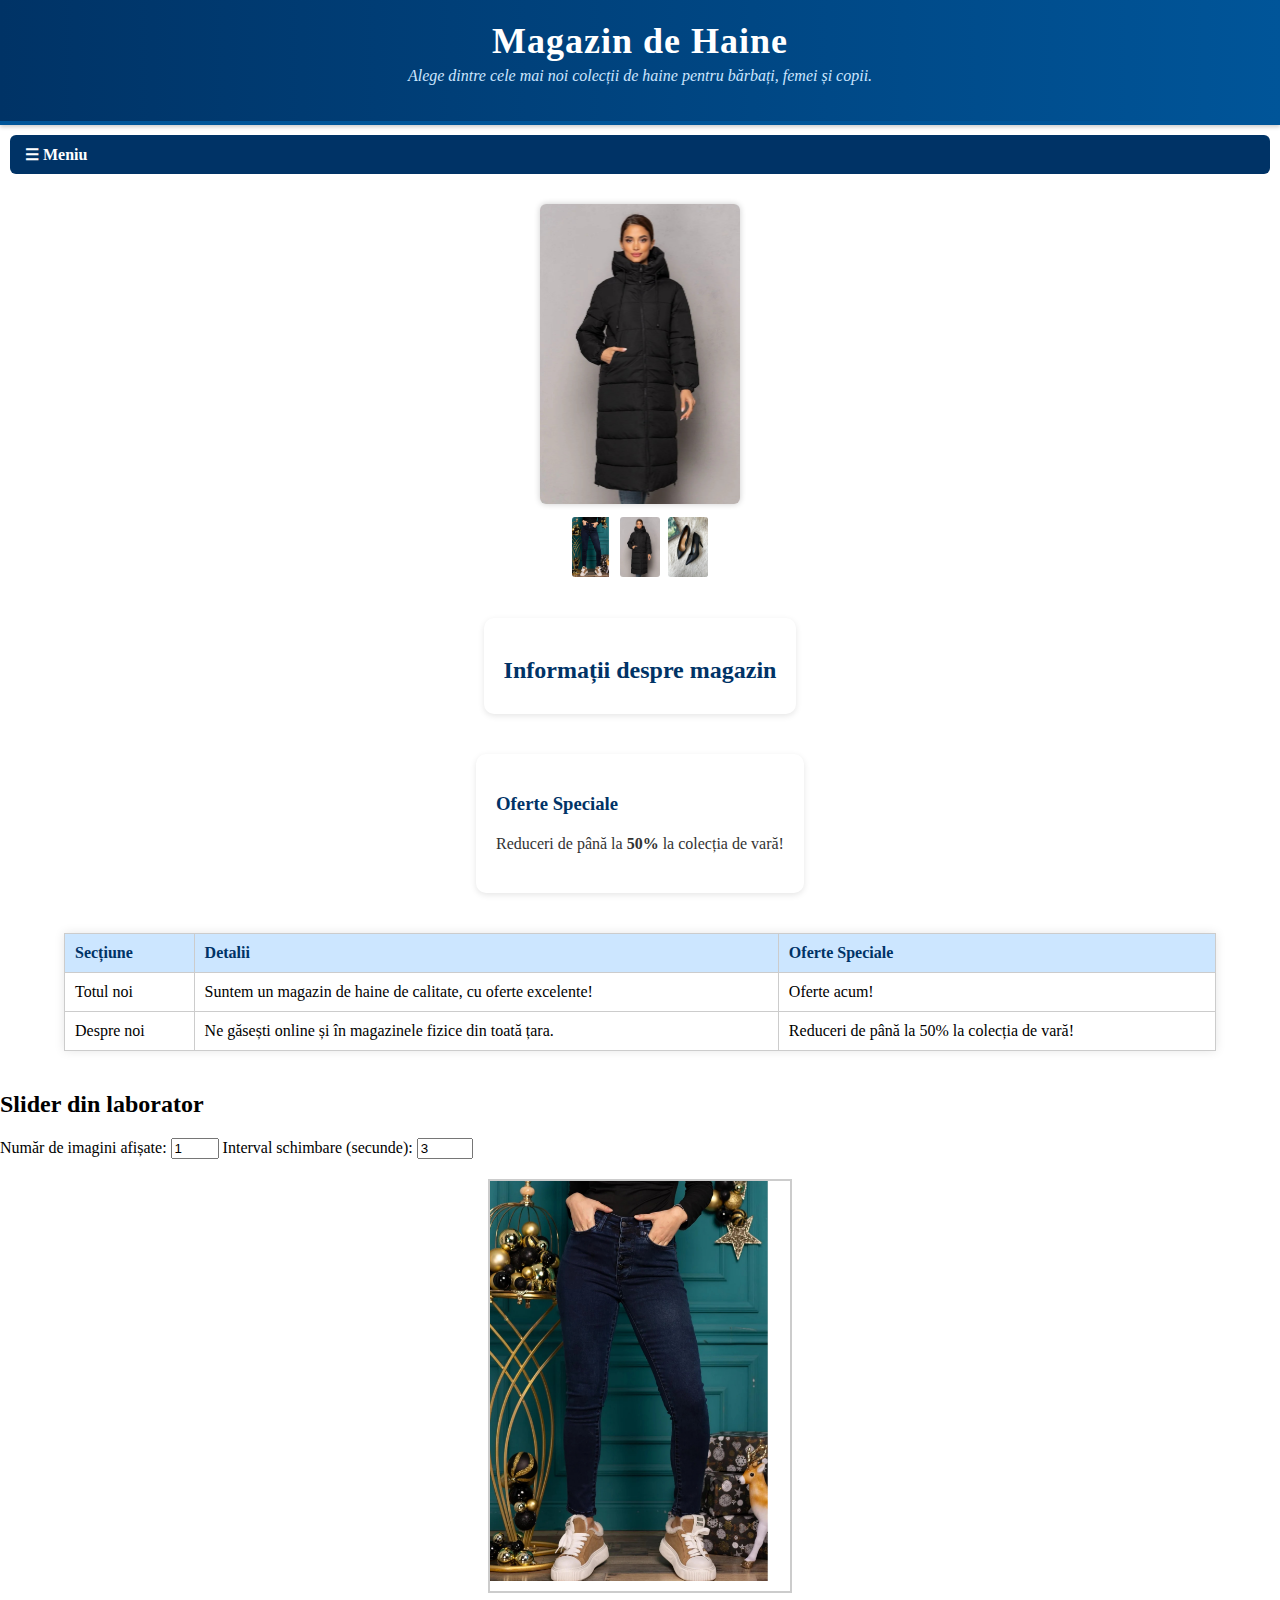
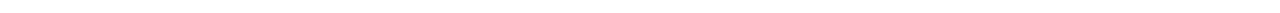
<file: Proiect-Site web/index.html>
<!DOCTYPE html>
<html lang="ro">
<head>
    <meta charset="UTF-8">
    <title>Magazin de Haine</title>
	<link rel="stylesheet" href="style.css">
	<script src="https://code.jquery.com/jquery-3.6.0.min.js"></script>

</head>


<body>
<div class="wrapper">

	<header>
		<h1>Magazin de Haine</h1>
		<p>Alege dintre cele mai noi colecții de haine pentru bărbați, femei și copii.</p>
	</header>
	
	
	
	<input type="checkbox" id="toggle-menu" hidden>
	<label for="toggle-menu" class="menu-icon">&#9776; Meniu</label>

	<nav class="start-menu">
	<ul>
		<li><a href="index.html">Acasă</a></li>

		<li class="has-submenu">
			<input type="checkbox" id="toggle-submenu" hidden>
			<label for="toggle-submenu" class="submenu-toggle">Produse</label>
			<ul class="submenu">
				<li><a href="produse.html">Toate Produsele</a></li>
				<li><a href="femei.html">Femei</a></li>
			</ul>
		</li>

		<li><a href="contact.html">Contact</a></li>
		<li><a href="login.html">Log in</a></li>
		<li><a href="signup.html">La tine in oras?</a></li>
		<li><a href="validare.html">Sign up</a></li>
	</ul>
	</nav>
	
	<div class="slider">
		<div class="big-image">
			<img src="imagini/geaca.jpg" alt="Imagine mare" id="main-image">
		</div>

		<div class="thumbnails">
			<img src="imagini/blugi.jpg" alt="blugi" class="thumb" data-big="imagini/blugi.jpg">
			<img src="imagini/geaca.jpg" alt="geaca" class="thumb" data-big="imagini/geaca.jpg">
			<img src="imagini/pantofi.jpg" alt="pantofi" class="thumb" data-big="imagini/pantofi.jpg">
		</div>
	</div>

	
	<section>
    <h2>Informații despre magazin</h2>
	</section>
	
	<aside>
		<h3>Oferte Speciale</h3>
		<p>Reduceri de până la <strong>50%</strong> la colecția de vară!</p>
	</aside>
	




	<table id="tabelProduse" class="sortabil">
		<thead>
			<tr>
			<th>Secțiune</th>
			<th>Detalii</th>
			<th>Oferte Speciale</th>
			</tr>
		</thead>
		<tbody>
			<tr>
			<td>Totul noi</td>
			<td>Suntem un magazin de haine de calitate, cu oferte excelente!</td>
			<td>Oferte acum!</td>
			</tr>
		<tr>
			<td>Despre noi</td>
			<td>Ne găsești online și în magazinele fizice din toată țara.</td>
			<td>Reduceri de până la 50% la colecția de vară!</td>
		</tr>
		</tbody>
	</table>
	
	
	<div class="jquery-slider-wrapper">
    <h2>Slider din laborator</h2>

    <label for="numSlides">Număr de imagini afișate:</label>
    <input type="number" id="numSlides" value="1" min="1" max="5">
    
    <label for="interval">Interval schimbare (secunde):</label>
    <input type="number" id="interval" value="3" min="1" max="10">

    <div class="jquery-slider">
        <div class="slider-content">
            <img src="imagini/blugi.jpg" class="slide-item" alt="img1">
            <img src="imagini/geaca.jpg" class="slide-item" alt="img2">
            <img src="imagini/pantofi.jpg" class="slide-item" alt="img3">
            <img src="imagini/rochie.jpg" class="slide-item" alt="img4">
        </div>
        
        <div class="arrow up">⬆️</div>
        <div class="arrow down">⬇️</div>
		</div>
	</div>



<script>
	const thumbnails = document.querySelectorAll('.thumb');
	const mainImage = document.getElementById('main-image');

	thumbnails.forEach(thumb => {
		thumb.addEventListener('mouseover', function() {
		const newSrc = this.getAttribute('data-big');
		mainImage.setAttribute('src', newSrc);
		});
	});
	
  window.addEventListener("DOMContentLoaded", function () {
    const tabele = document.querySelectorAll("table.sortabil");

    tabele.forEach(tabel => {
      const ths = tabel.querySelectorAll("thead th");

      ths.forEach((th, index) => {
        let asc = true;

        th.addEventListener("click", function () {
          const tbody = tabel.querySelector("tbody");
          const rows = Array.from(tbody.querySelectorAll("tr"));

          rows.sort((a, b) => {
            const aText = a.children[index]?.innerText.trim() || "";
            const bText = b.children[index]?.innerText.trim() || "";

            const aVal = isNaN(aText) ? aText.toLowerCase() : parseFloat(aText);
            const bVal = isNaN(bText) ? bText.toLowerCase() : parseFloat(bText);

            if (aVal < bVal) return asc ? -1 : 1;
            if (aVal > bVal) return asc ? 1 : -1;
            return 0;
          });

          tbody.innerHTML = "";
          rows.forEach(row => tbody.appendChild(row));
          asc = !asc;
        });
      });
    });
  });
  



</script>
	
	
<script>
$(document).ready(function() {
    let intervalId;
    let currentIndex = 0;

    function updateSlider() {
        let numSlides = parseInt($('#numSlides').val()) || 1;
        let allItems = $('.slide-item');
        let totalItems = allItems.length;

        allItems.hide();
        for (let i = 0; i < numSlides; i++) {
            let index = (currentIndex + i) % totalItems;
            $(allItems[index]).fadeIn(400);
        }
    }

    function moveNext() {
        let numSlides = parseInt($('#numSlides').val()) || 1;
        let allItems = $('.slide-item');
        let totalItems = allItems.length;

        currentIndex = (currentIndex + numSlides) % totalItems;
        updateSlider();
    }

    function movePrev() {
        let numSlides = parseInt($('#numSlides').val()) || 1;
        let allItems = $('.slide-item');
        let totalItems = allItems.length;

        currentIndex = (currentIndex - numSlides + totalItems) % totalItems;
        updateSlider();
    }

    function startSlider() {
        clearInterval(intervalId);
        let sec = (parseInt($('#interval').val()) || 3) * 1000;

        intervalId = setInterval(function() {
            moveNext();
        }, sec);
    }

    $('.arrow.up').click(function() {
        movePrev();
    });

    $('.arrow.down').click(function() {
        moveNext();
    });

    $('.jquery-slider').hover(
        function() {
            $('.arrow').fadeIn();
        },
        function() {
            $('.arrow').fadeOut();
        }
    );

    $('#numSlides, #interval').change(function() {
        updateSlider();
        startSlider();
    });

    updateSlider();
    startSlider();
});
</script>



</body>
</html>
</file>
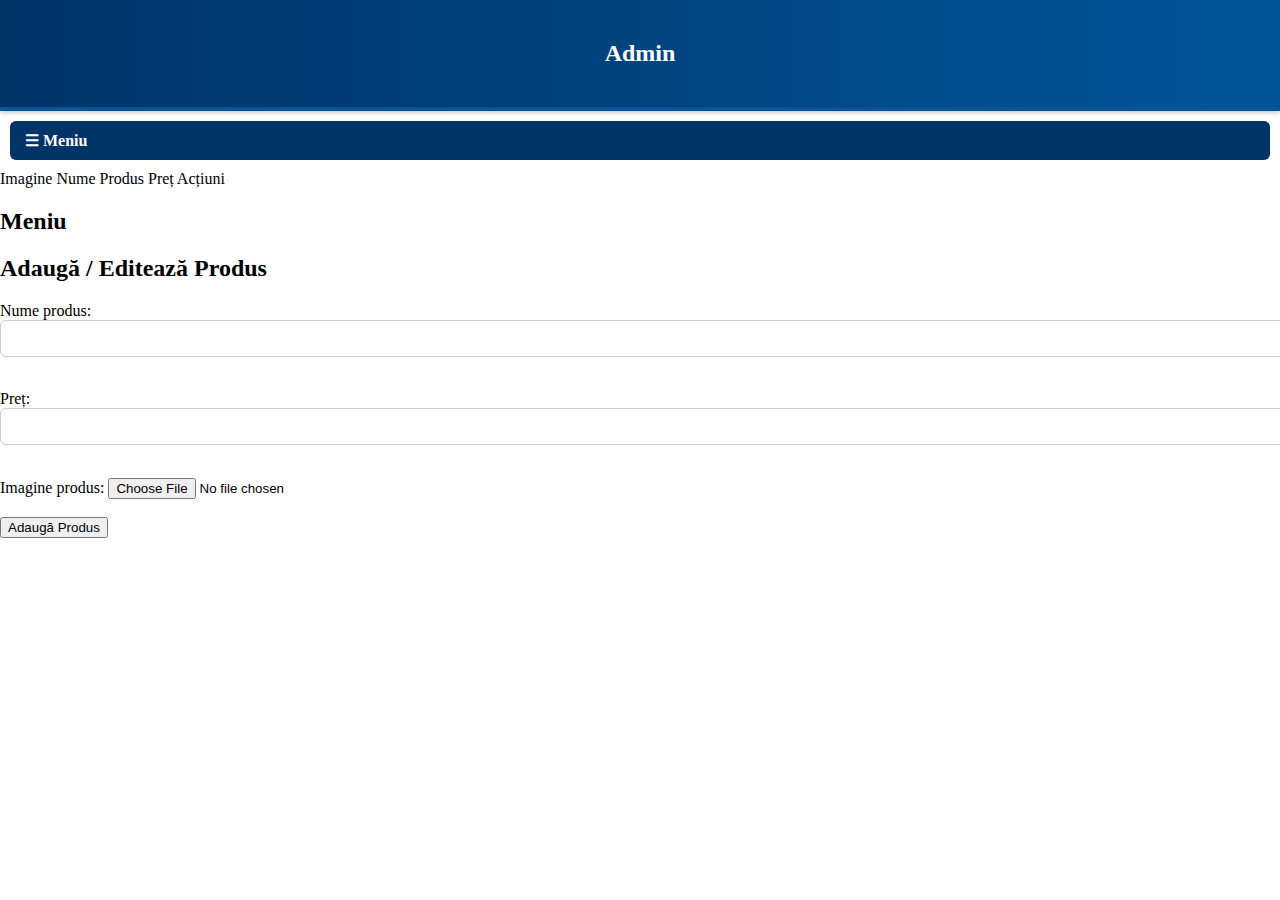
<file: Proiect-Site web/admin.html>
<!DOCTYPE html>
<html lang="ro">
<head>
    <meta charset="UTF-8">
    <title>Magazin de Haine</title>
	<link rel="stylesheet" href="style.css">
</head>

	<header>
		<h2>Admin</h2>
	</header>
	
	<input type="checkbox" id="toggle-menu" hidden>
	<label for="toggle-menu" class="menu-icon">&#9776; Meniu</label>
	
	<nav class="start-menu">
	<ul>
		<li><a href="index.html">Acasă</a></li>

		<li class="has-submenu">
			<input type="checkbox" id="toggle-submenu" hidden>
			<label for="toggle-submenu" class="submenu-toggle">Produse</label>
			<ul class="submenu">
				<li><a href="produse.html">Toate Produsele</a></li>
				<li><a href="femei.html">Femei</a></li>
			</ul>
		</li>

		<li><a href="contact.html">Contact</a></li>
		<li><a href="login.html">Log in</a></li>
		<li><a href="signup.html">La tine in oras?</a></li>
		<li><a href="validare.html">Sign up</a></li>
	</ul>
	</nav>
	
	
	

<id="tabelProduse">
    <tr>
        <th>Imagine</th>
        <th>Nume Produs</th>
        <th>Preț</th>
        <th>Acțiuni</th>
    </tr>
</table>
<h2>Meniu</h2>
	

<h2>Adaugă / Editează Produs</h2>

<form id="formularProduse">
    <input type="hidden" id="indexEditare"> 

    <label for="nume">Nume produs:</label>
    <input type="text" id="nume" required><br><br>

    <label for="pret">Preț:</label>
    <input type="text" id="pret" required><br><br>

    <label for="imagine">Imagine produs:</label>
    <input type="file" id="imagine" accept="image/*"><br><br>

    <button type="button" onclick="adaugaSauModificaProdus()">Adaugă Produs</button>
</form>

<script>
    let indexEditare = null; 

    function adaugaSauModificaProdus() {
        console.log("🔹 Funcția adaugaSauModificaProdus() a fost apelată."); 

        var nume = document.getElementById("nume").value;
        var pret = document.getElementById("pret").value;
        var imagineInput = document.getElementById("imagine");

        if (nume === "" || pret === "") {
            alert("Completează toate câmpurile!");
            return;
        }

        var produse = JSON.parse(localStorage.getItem("produse")) || [];

        var reader = new FileReader();

        reader.onload = function (e) {
            var imgSrc = e.target.result;

            if (indexEditare !== null) {
                console.log("✏️ Edităm produsul:", indexEditare);
                produse[indexEditare] = {
                    imagine: imgSrc,
                    nume: nume,
                    pret: pret
                };
                indexEditare = null;
                document.querySelector("button[type=button]").innerText = "Adaugă Produs";
            } else {
                console.log("➕ Adăugăm un produs nou.");
                produse.push({
                    imagine: imgSrc,
                    nume: nume,
                    pret: pret
                });
            }

            localStorage.setItem("produse", JSON.stringify(produse));
            afiseazaProduse();

            console.log("✅ Produs salvat:", produse);
            
            
            document.getElementById("nume").value = "";
            document.getElementById("pret").value = "";
            document.getElementById("imagine").value = "";
        };

        if (imagineInput.files.length > 0) {
            console.log("📷 Imagine selectată, încărcăm...");
            reader.readAsDataURL(imagineInput.files[0]);
        } else {
            console.log("⚠️ Nicio imagine selectată!");
            if (indexEditare !== null) {
                reader.onload({ target: { result: produse[indexEditare].imagine } });
            }
        }
    }

    function stergeProdus(index) {
        console.log("🗑️ Ștergem produsul:", index);
        var produse = JSON.parse(localStorage.getItem("produse")) || [];
        produse.splice(index, 1);
        localStorage.setItem("produse", JSON.stringify(produse));
        afiseazaProduse();
    }

    function editeazaProdus(index) {
        console.log("✏️ Editare produs:", index);
        var produse = JSON.parse(localStorage.getItem("produse")) || [];
        var produs = produse[index];

        document.getElementById("nume").value = produs.nume;
        document.getElementById("pret").value = produs.pret;
        indexEditare = index;

        document.querySelector("button[type=button]").innerText = "Salvează Modificările";
    }

    function afiseazaProduse() {
        console.log("📜 Afișăm lista de produse.");
        var produse = JSON.parse(localStorage.getItem("produse")) || [];
        var tabel = document.getElementById("tabelProduse");

        tabel.innerHTML = `
            <tr>
                <th>Imagine</th>
                <th>Nume Produs</th>
                <th>Preț</th>
                <th>Acțiuni</th>
            </tr>
        `;

        produse.forEach((produs, index) => {
            var rand = tabel.insertRow(-1);
            rand.innerHTML = `
                <td><img src="${produs.imagine}" width="100" height="100"></td>
                <td>${produs.nume}</td>
                <td>${produs.pret} RON</td>
                <td>
                    <button onclick="editeazaProdus(${index})">Editează</button>
                    <button onclick="stergeProdus(${index})">Șterge</button>
                </td>
            `;
        });
    }

    afiseazaProduse();
</script>
</file>
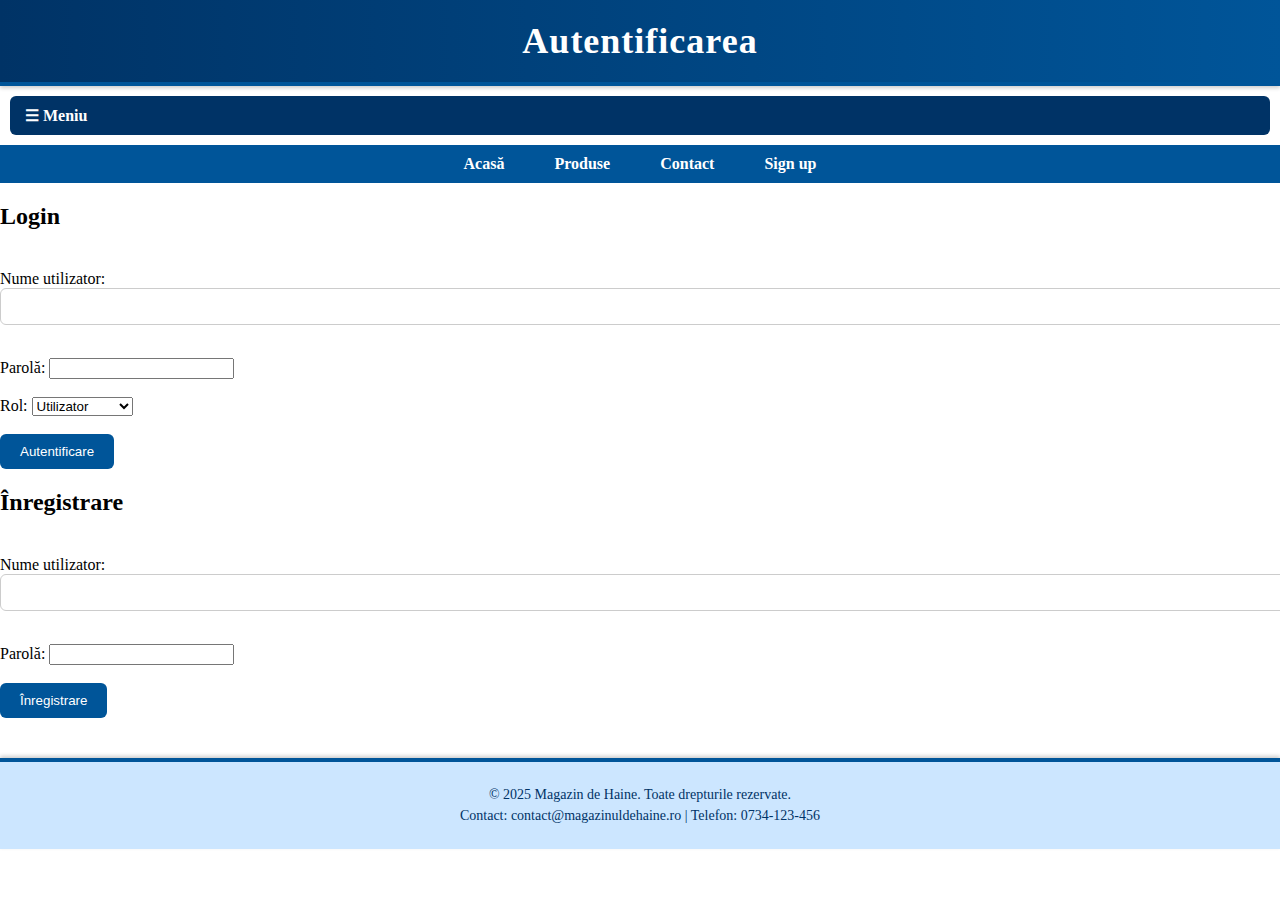
<file: Proiect-Site web/autentificare.html>
<!DOCTYPE html>
<html lang="ro">
<head>
    <meta charset="UTF-8">
    <title>Autentificare - Magazin de Haine</title>
	<link rel="stylesheet" href="style.css">
</head>

<body>
<div class="wrapper">
	
	<header>
		<h1>Autentificarea</h1>
	</header>
	
	<input type="checkbox" id="toggle-menu" hidden>
	<label for="toggle-menu" class="menu-icon">&#9776; Meniu</label>
	
	<nav class="start-menu">
		<ul>
		<li><a href="index.html">Acasă</a></li>
		<li>
		<a href="#">Produse</a>
		<ul class="submenu">
			<li><a href="#">Femei</a></li>
			<li><a href="#">Copii</a></li>
		</ul>
		</li>
		<li><a href="contact.html">Contact</a></li>
		<li><a href="login.html">Login</a></li>
		<li><a href="signup.html">Signup</a></li>
		</ul>
	</nav>

	<nav>
		<ul>
			<li><a href="index.html">Acasă</a></li>
			<li><a href="produse.html">Produse</a></li>
			<li><a href="contact.html">Contact</a></li>
			<li><a href="signup.html">Sign up</a></li>
		</ul>
	</nav>

    <h2>Login</h2>
    <form action="login.html" method="post">
        <label for="user">Nume utilizator:</label>
        <input type="text" id="user" name="user"><br><br>

        <label for="pass">Parolă:</label>
        <input type="password" id="pass" name="pass"><br><br>
		<label for="role">Rol:</label>
        <select id="role">
            <option value="utilizator">Utilizator</option>
            <option value="admin">Administrator</option>
        </select><br><br>

        <input type="submit" value="Autentificare">
    </form>
	
	 <script>
        function redirectioneaza(event) {
            event.preventDefault(); // Oprește trimiterea clasică a formularului

            var role = document.getElementById("role").value;

            if (role === "admin") {
                window.location.href = "admin.html"; // Trimite administratorul la pagina de administrare
            } else {
                window.location.href = "produse.html"; // Trimite utilizatorul la pagina cu produse
            }
        }
    </script>

    <h2>Înregistrare</h2>
    <form action="register.html" method="post">
        <label for="newuser">Nume utilizator:</label>
        <input type="text" id="newuser" name="newuser"><br><br>

        <label for="newpass">Parolă:</label>
        <input type="password" id="newpass" name="newpass"><br><br>

        <input type="submit" value="Înregistrare">
    </form>
	
	<footer>
		<p>&copy; 2025 Magazin de Haine. Toate drepturile rezervate.</p>
		<p>Contact: contact@magazinuldehaine.ro | Telefon: 0734-123-456</p>
	</footer>

</div>
</body>
</html>
</file>
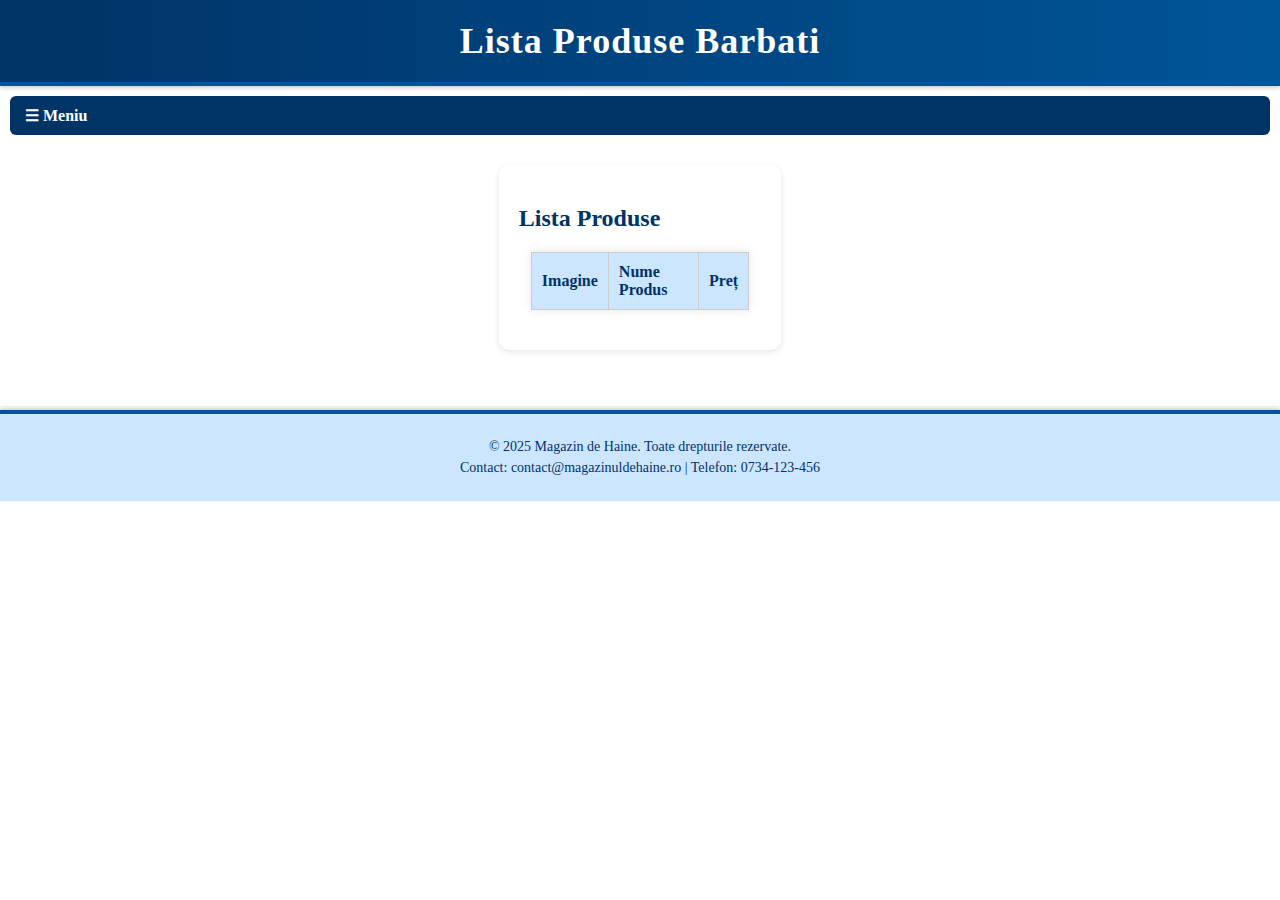
<file: Proiect-Site web/barbati.html>
<!DOCTYPE html>
<html lang="ro">
<head>
    <meta charset="UTF-8">
    <title>Produse</title>
	<link rel="stylesheet" href="style.css">
</head>
<body>
<div class="wrapper">

	<header>
		<h1>Lista Produse Barbati</h2>
	</header>
	
	<input type="checkbox" id="toggle-menu" hidden>
	<label for="toggle-menu" class="menu-icon">&#9776; Meniu</label>
	
	<nav class="start-menu">
	<ul>
		<li><a href="index.html">Acasă</a></li>

		<li class="has-submenu">
			<input type="checkbox" id="toggle-submenu" hidden>
			<label for="toggle-submenu" class="submenu-toggle">Produse</label>
			<ul class="submenu">
				<li><a href="produse.html">Toate Produsele</a></li>
				<li><a href="femei.html">Femei</a></li>
			</ul>
		</li>

		<li><a href="contact.html">Contact</a></li>
		<li><a href="login.html">Log in</a></li>
		<li><a href="signup.html">Sign up</a></li>
	</ul>
	</nav>
	
	
	
    <section>
        <h2>Lista Produse</h2>

        <table id="tabelProduse">
            <tr>
                <th>Imagine</th>
                <th>Nume Produs</th>
                <th>Preț</th>
            </tr>
        </table>
    </section>

    
	
	<footer>
		<p>&copy; 2025 Magazin de Haine. Toate drepturile rezervate.</p>
		<p>Contact: contact@magazinuldehaine.ro | Telefon: 0734-123-456</p>
	</footer>

</div>
</body>
</html>
</file>
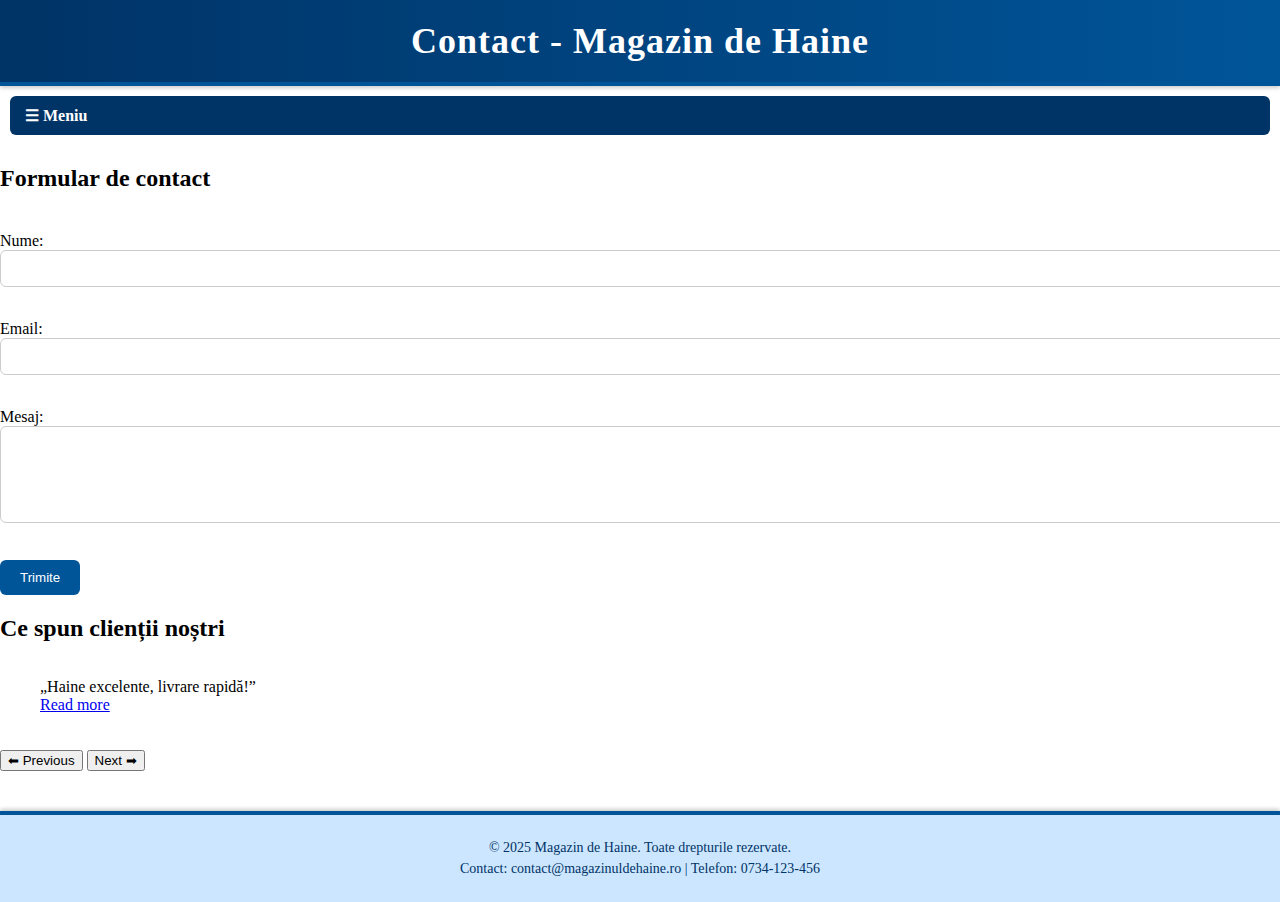
<file: Proiect-Site web/contact.html>
<!DOCTYPE html>
<html lang="ro">
<head>
    <meta charset="UTF-8">
    <title>Contact - Magazin de Haine</title>
	<link rel="stylesheet" href="style.css">
</head>


<body>
<div class="wrapper">

    <header>
		<h1>Contact - Magazin de Haine</h1>
	</header>

	<input type="checkbox" id="toggle-menu" hidden>
	<label for="toggle-menu" class="menu-icon">&#9776; Meniu</label>

	
	<nav class="start-menu">
	<ul>
		<li><a href="index.html">Acasă</a></li>

		<li class="has-submenu">
			<input type="checkbox" id="toggle-submenu" hidden>
			<label for="toggle-submenu" class="submenu-toggle">Produse</label>
			<ul class="submenu">
				<li><a href="produse.html">Toate Produsele</a></li>
				<li><a href="femei.html">Femei</a></li>
			</ul>
		</li>

		<li><a href="contact.html">Contact</a></li>
		<li><a href="login.html">Log in</a></li>
		<li><a href="signup.html">La tine in oras?</a></li>
		<li><a href="validare.html">Sign up</a></li>
	</ul>
	</nav>


    <h2>Formular de contact</h2>

    <form action="submit_form.html" method="post">
        <label for="nume">Nume:</label>
        <input type="text" id="nume" name="nume"><br><br>

        <label for="email">Email:</label>
        <input type="email" id="email" name="email"><br><br>

        <label for="mesaj">Mesaj:</label><br>
        <textarea id="mesaj" name="mesaj" rows="5" cols="30"></textarea><br><br>

        <input type="submit" value="Trimite">
    </form>
	
	<h2>Ce spun clienții noștri</h2>

	<ul id="lista-feedback">
		<li>
			<div>„Haine excelente, livrare rapidă!”</div>
			<a href="index.html">Read more</a>
		</li>
		<li>
			<div>„Calitate peste așteptări. Recomand cu drag.”</div>
			<a href="index.html">Read more</a>
		</li>
		<li>
			<div>„Serviciu clienți foarte amabil.”</div>
			<a href="index.html">Read more</a>
		</li>
		<li>
			<div>„Am găsit exact ce căutam, la preț bun.”</div>
			<a href="index.html">Read more</a>
		</li>
	</ul>

	<div style="margin-top: 10px;">
		<button onclick="prevFeedback()">⬅ Previous</button>
		<button onclick="nextFeedback()">Next ➡</button>
	</div>

	
	
	<footer>
		<p>&copy; 2025 Magazin de Haine. Toate drepturile rezervate.</p>
		<p>Contact: contact@magazinuldehaine.ro | Telefon: 0734-123-456</p>
	</footer>

</div>

<script>
  const feedbackuri = document.querySelectorAll("#lista-feedback li");
  let indexFeedback = 0;
  let intervalId = null;
  const TIMP_SEC = 5;

  function afiseazaFeedback(index) {
    feedbackuri.forEach((el, i) => {
      el.classList.remove("vizibil");
    });
    feedbackuri[index].classList.add("vizibil");
  }

  function nextFeedback() {
    indexFeedback = (indexFeedback + 1) % feedbackuri.length;
    afiseazaFeedback(indexFeedback);
    resetTimer();
  }

  function prevFeedback() {
    indexFeedback = (indexFeedback - 1 + feedbackuri.length) % feedbackuri.length;
    afiseazaFeedback(indexFeedback);
    resetTimer();
  }

  function autoScroll() {
    intervalId = setInterval(() => {
      nextFeedback();
    }, TIMP_SEC * 1000);
  }

  function resetTimer() {
    clearInterval(intervalId);
    autoScroll();
  }

  window.addEventListener("DOMContentLoaded", function () {
    afiseazaFeedback(indexFeedback);
    autoScroll();
  });
</script>


</body>
</html>
</file>
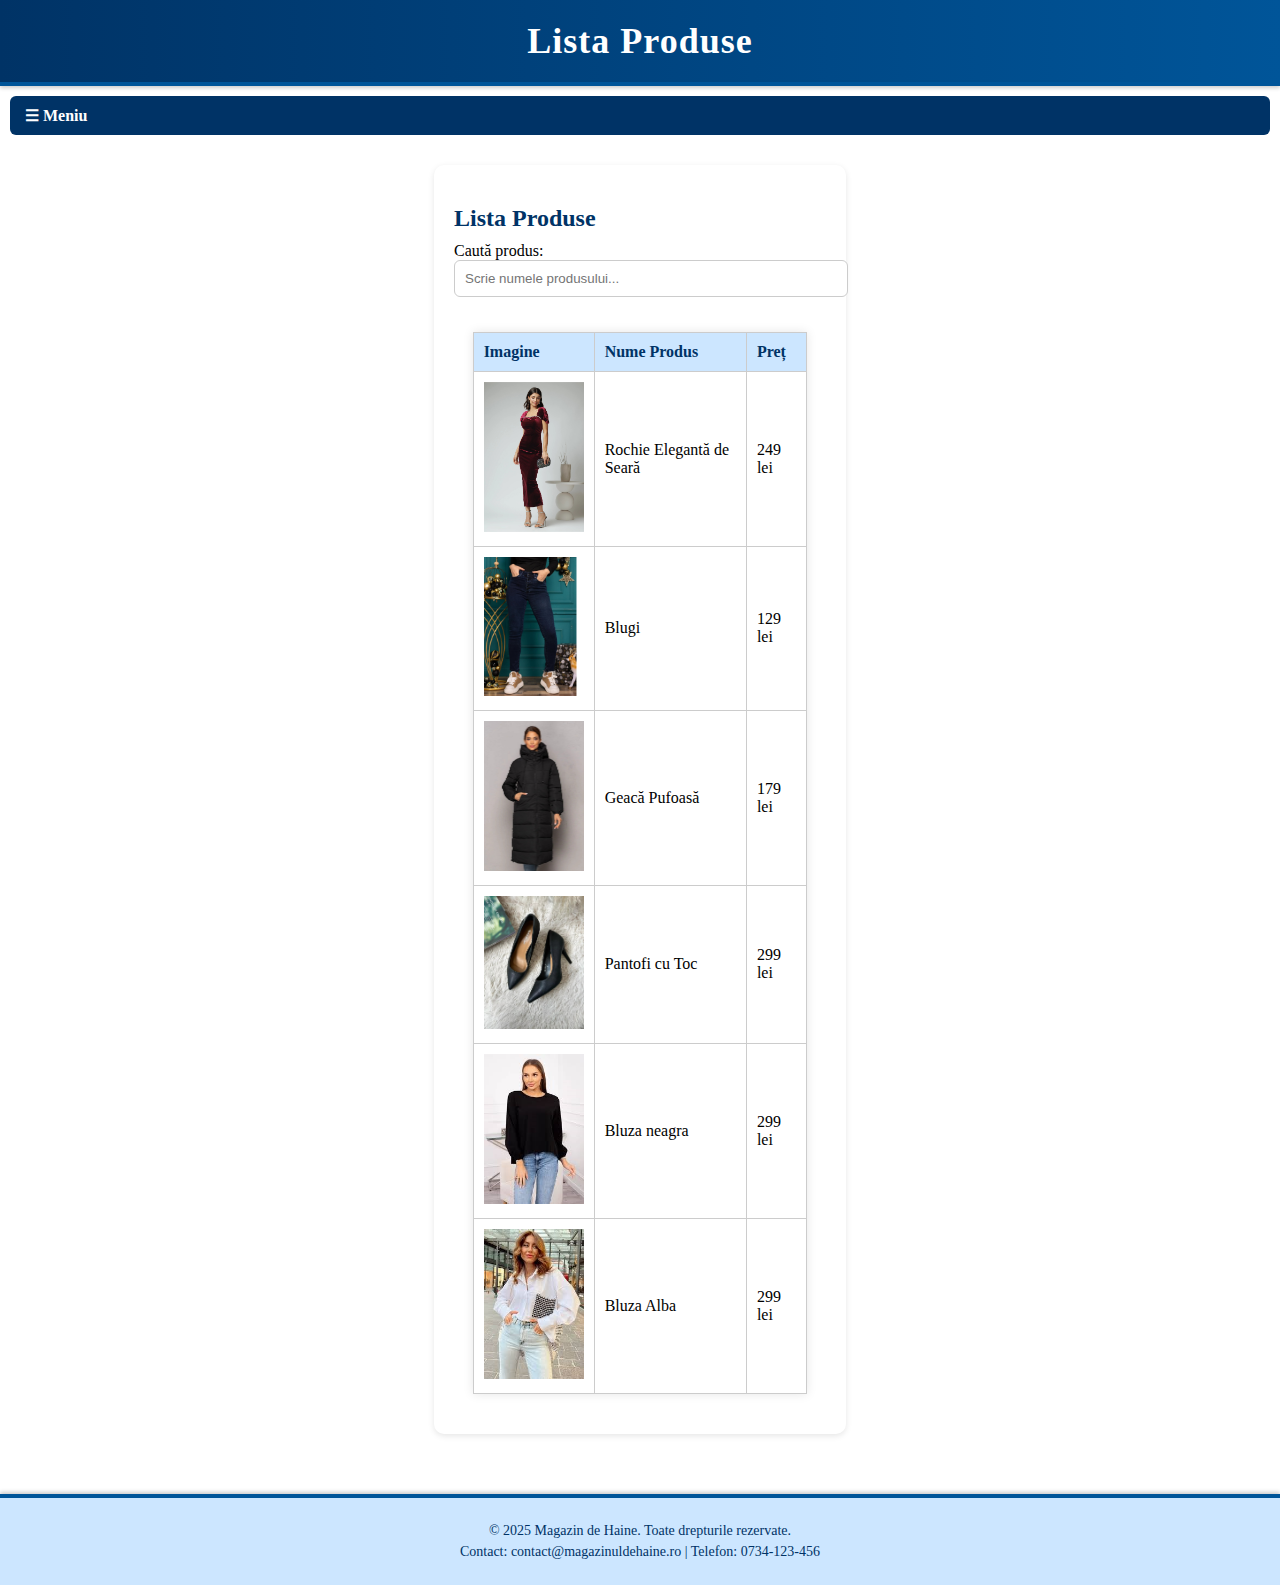
<file: Proiect-Site web/femei.html>
<!DOCTYPE html>
<html lang="ro">
<head>
    <meta charset="UTF-8">
    <title>Produse</title>
	<link rel="stylesheet" href="style.css">
</head>
<body>
<div class="wrapper">

	<header>
		<h1>Lista Produse</h2>
	</header>
	
	<input type="checkbox" id="toggle-menu" hidden>
	<label for="toggle-menu" class="menu-icon">&#9776; Meniu</label>
	
	<nav class="start-menu">
	<ul>
		<li><a href="index.html">Acasă</a></li>

		<li class="has-submenu">
			<input type="checkbox" id="toggle-submenu" hidden>
			<label for="toggle-submenu" class="submenu-toggle">Produse</label>
			<ul class="submenu">
				<li><a href="produse.html">Toate Produsele</a></li>
				<li><a href="femei.html">Femei</a></li>
			</ul>
		</li>

		<li><a href="contact.html">Contact</a></li>
		<li><a href="login.html">Log in</a></li>
		<li><a href="signup.html">Sign up</a></li>
	</ul>
	</nav>
	
	
	
<section>
    <h2>Lista Produse</h2>

    <label for="searchInput">Caută produs:</label>
    <input type="text" id="searchInput" placeholder="Scrie numele produsului..." autocomplete="off">

    <div id="searchResults" style="display:none;"></div>
	 <div id="productSelected" style="margin-top: 20px;"></div>
	
	<table id="tabelProduse">
        <thead>
        <tr>
            <th>Imagine</th>
            <th>Nume Produs</th>
            <th>Preț</th>
        </tr>
		</thead>
		<tbody>
        <tr>
            <td><img src="imagini/rochie.jpg" alt="Rochie Elegantă de Seară" class="open-popup" data-src="imagini/rochie.jpg" data-type="image" width="100"></td>
            <td>Rochie Elegantă de Seară</td>
            <td>249 lei</td>
        </tr>
        <tr>
            <td><img src="imagini/blugi.jpg" alt="Blugi dama" class="open-popup" data-src="imagini/blugi.jpg" data-type="image" width="100"></td>
            <td>Blugi</td>
            <td>129 lei</td>
        </tr>
        <tr>
            <td><img src="imagini/geaca.jpg" alt="Geaca" class="open-popup" data-src="imagini/geaca.jpg" data-type="image" width="100"></td>
            <td>Geacă Pufoasă</td>
            <td>179 lei</td>
        </tr>
        <tr>
            <td><img src="imagini/pantofi.jpg" alt="Pantofi cu Toc" class="open-popup" data-src="imagini/pantofi.jpg" data-type="image" width="100"></td>
            <td>Pantofi cu Toc</td>
            <td>299 lei</td>
        </tr>
		<tr>
            <td><img src="imagini/bluza1.jpg" alt="Pantofi cu Toc" class="open-popup" data-src="imagini/bluza1.jpg" data-type="image" width="100"></td>
            <td>Bluza neagra</td>
            <td>299 lei</td>
        </tr>
		<tr>
            <td><img src="imagini/bluza2.jpg" alt="Pantofi cu Toc" class="open-popup" data-src="imagini/bluza2.jpg" data-type="image" width="100"></td>
            <td>Bluza Alba</td>
            <td>299 lei</td>
        </tr>
    </tbody>
    </table>

   
</section>

	
<div id="popup-overlay" style="display:none;">
    <div id="popup-content">
        <span id="popup-close">&times;</span>
        <div id="popup-body"></div>
    </div>
</div>



<script src="https://code.jquery.com/jquery-3.6.0.min.js"></script>
<script>
$(document).ready(function() {
    function openPopup(content) {
        $('#popup-body').empty().append(content);
        $('#popup-overlay').fadeIn();
    }

    function closePopup() {
        $('#popup-overlay').fadeOut();
    }

    $('.open-popup').click(function() {
        const src = $(this).attr('data-src');
        const type = $(this).attr('data-type');

        if (type === 'image') {
            const img = $('<img>').attr('src', src).css({
                'max-width': '100%',
                'max-height': '80vh',
                'height': 'auto',
                'width': 'auto',
                'display': 'block',
                'margin': 'auto'
            });
            openPopup(img);
        }
    });

    $('#popup-close, #popup-overlay').click(function(e) {
        if (e.target.id === 'popup-overlay' || e.target.id === 'popup-close') {
            closePopup();
        }
    });
});
</script>




<script src="https://code.jquery.com/jquery-3.6.0.min.js"></script>


<script>
$(document).ready(function() {
    var products = [
        "Rochie Elegantă de Seară",
        "Blugi",
        "Geacă Pufoasă",
        "Pantofi cu Toc",
		"Bluza neagra",
		"Bluza alba"
    ];

    function afiseazaProdus(productName) {
        var produsGasit = null;
        $('#tabelProduse tbody tr').each(function() {
            var numeProdus = $(this).find('td').eq(1).text().trim();
            if (numeProdus === productName) {
                produsGasit = $(this);
                return false; 
            }
        });

        if (produsGasit) {
            var imagineSrc = produsGasit.find('img').attr('src');
            var imagineAlt = produsGasit.find('img').attr('alt');

            $('#productSelected').html(`
                <h3>Produs selectat:</h3>
                <img src="${imagineSrc}" alt="${imagineAlt}" style="max-width:300px; display:block; margin-bottom:10px;">
                <p>${productName}</p>
            `);
        }
    }

    $('#searchInput').on('keyup', function() {
        var value = $(this).val().toLowerCase();
        var output = '';

        if (value) {
            products.forEach(function(product) {
                if (product.toLowerCase().indexOf(value) > -1) {
                    output += '<div>' + product + '</div>';
                }
            });
            if (output) {
                $('#searchResults').html(output).show();
            } else {
                $('#searchResults').hide();
            }
        } else {
            $('#searchResults').hide();
        }
    });

    $(document).on('click', '#searchResults div', function() {
        var selectedProduct = $(this).text();

        $('#searchInput').val('');
        $('#searchResults').hide();

        afiseazaProdus(selectedProduct);
    });
});
</script>



    
	
	<footer>
		<p>&copy; 2025 Magazin de Haine. Toate drepturile rezervate.</p>
		<p>Contact: contact@magazinuldehaine.ro | Telefon: 0734-123-456</p>
	</footer>

</div>
</body>
</html>
</file>
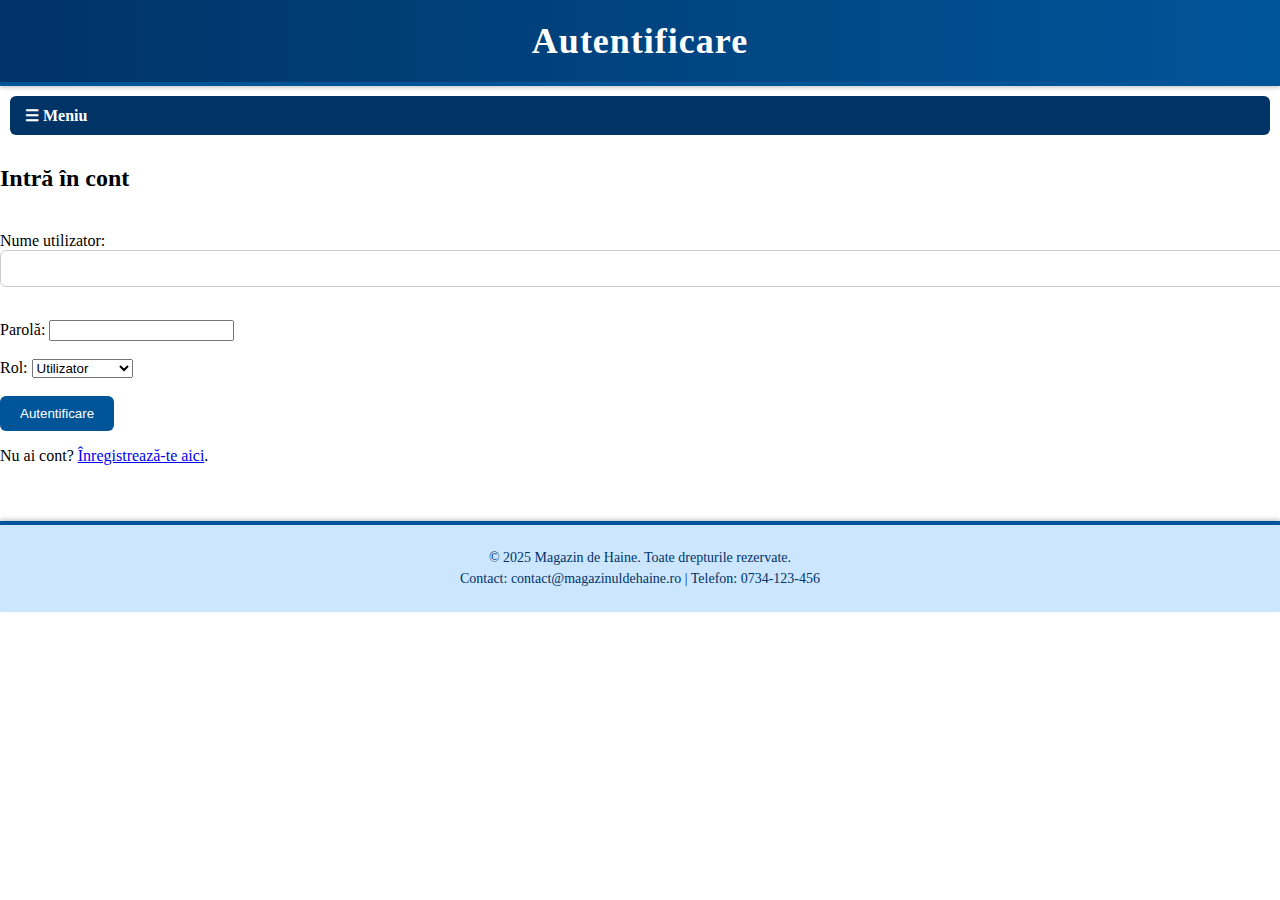
<file: Proiect-Site web/login.html>
<!DOCTYPE html>
<html lang="ro">
<head>
    <meta charset="UTF-8">
    <title>Login - Magazin de Haine</title>
	<link rel="stylesheet" href="style.css">
</head>

<body>
<div class="wrapper">
	<header>
		<h1>Autentificare</h1>
	</header>
	
	<input type="checkbox" id="toggle-menu" hidden>
	<label for="toggle-menu" class="menu-icon">&#9776; Meniu</label>
	
	<nav class="start-menu">
	<ul>
		<li><a href="index.html">Acasă</a></li>

		<li class="has-submenu">
			<input type="checkbox" id="toggle-submenu" hidden>
			<label for="toggle-submenu" class="submenu-toggle">Produse</label>
			<ul class="submenu">
				<li><a href="produse.html">Toate Produsele</a></li>
				<li><a href="femei.html">Femei</a></li>
			</ul>
		</li>

		<li><a href="contact.html">Contact</a></li>
		<li><a href="login.html">Log in</a></li>
		<li><a href="signup.html">La tine in oras?</a></li>
		<li><a href="validare.html">Sign up</a></li>
	</ul>
	</nav>


    <h2>Intră în cont</h2>

    <form onsubmit="verificaAutentificare(event)">
        <label for="user">Nume utilizator:</label>
        <input type="text" id="user" name="user" required><br><br>

        <label for="pass">Parolă:</label>
        <input type="password" id="pass" name="pass" required><br><br>

        <label for="role">Rol:</label>
        <select id="role">
            <option value="utilizator">Utilizator</option>
            <option value="admin">Administrator</option>
        </select><br><br>

        <input type="submit" value="Autentificare">
    </form>

    <p>Nu ai cont? <a href="signup.html">Înregistrează-te aici</a>.</p>

    <script>
        function verificaAutentificare(event) {
            event.preventDefault(); 

            var username = document.getElementById("user").value;
            var parola = document.getElementById("pass").value;
            var rol = document.getElementById("role").value;

            var contSalvat = localStorage.getItem(username);

            if (contSalvat) {
                var cont = JSON.parse(contSalvat);
                if (cont.parola === parola && cont.rol === rol) {
                    alert("Autentificare reușită!");
                    if (rol === "admin") {
                        window.location.href = "admin.html";
                    } else {
                        window.location.href = "produse.html";
                    }
                } else {
                    alert("Nume utilizator, parolă sau rol incorect!");
                }
            } else {
                alert("Acest cont nu există. Înregistrează-te mai întâi!");
            }
        }
    </script>
	
	
	<footer>
		<p>&copy; 2025 Magazin de Haine. Toate drepturile rezervate.</p>
		<p>Contact: contact@magazinuldehaine.ro | Telefon: 0734-123-456</p>
	</footer>

</div>
</body>
</html>
</file>
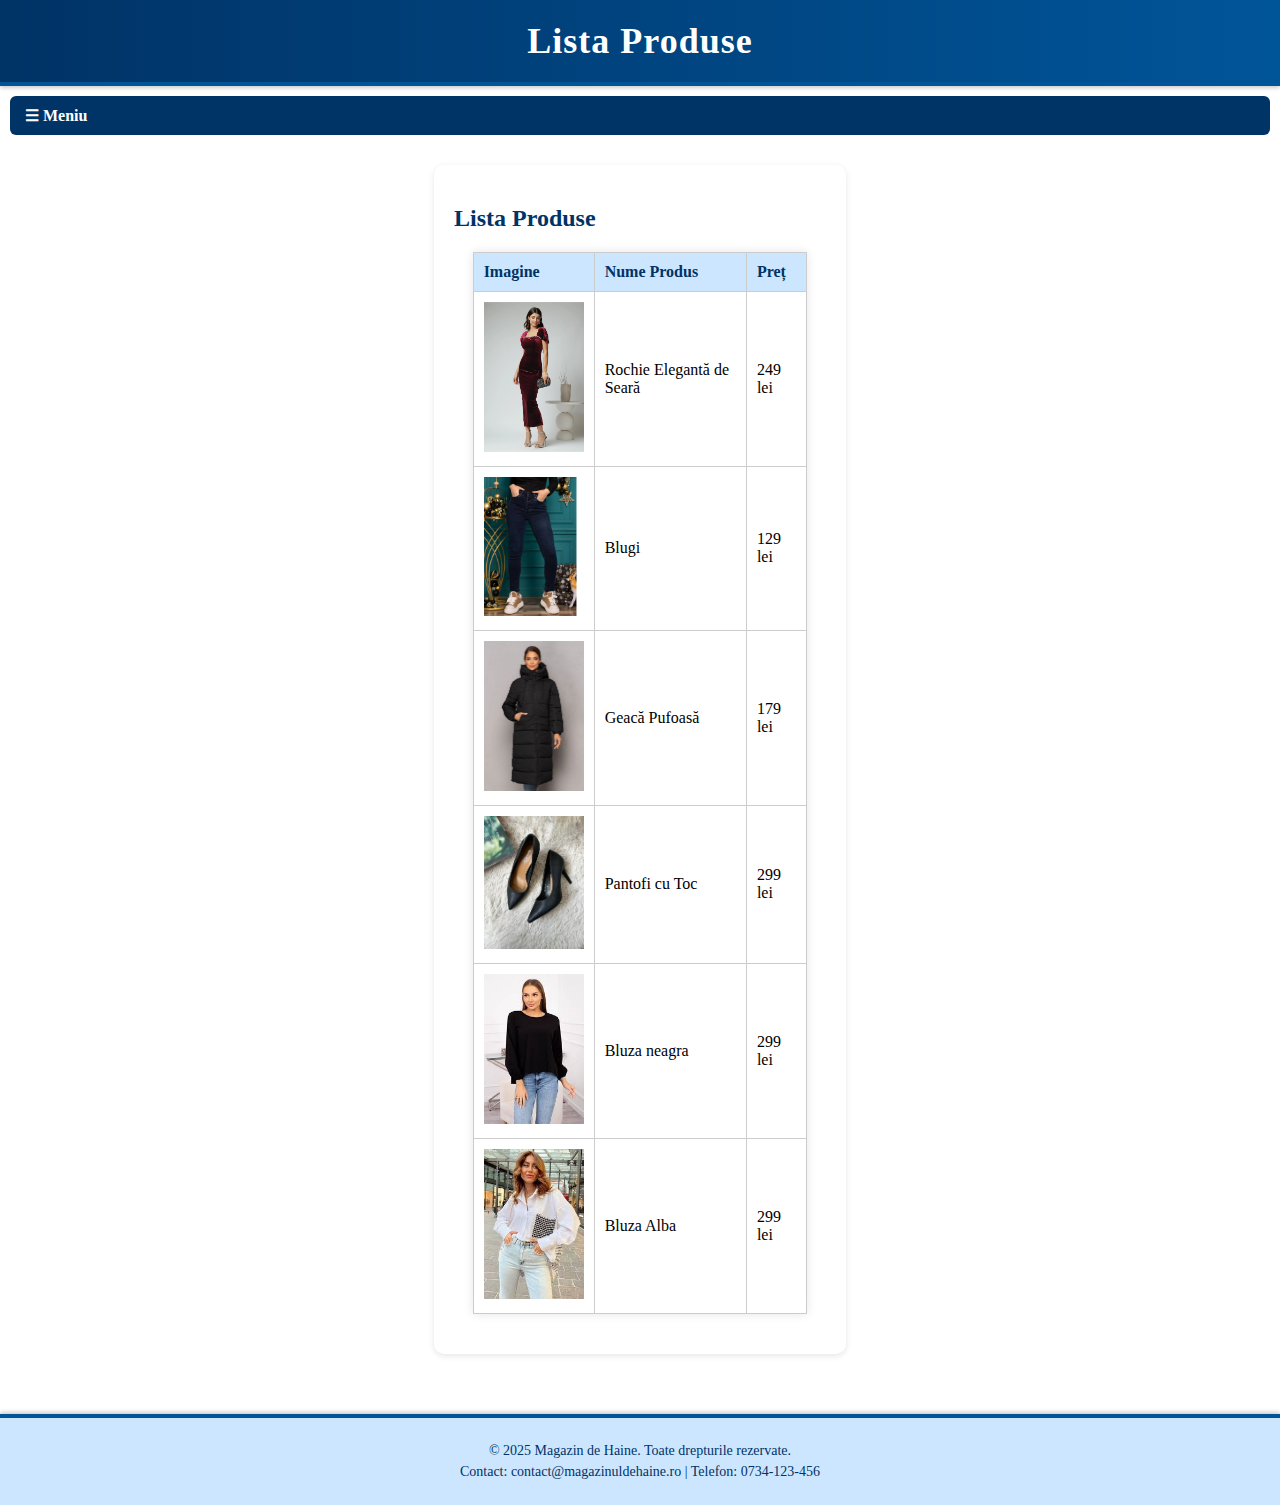
<file: Proiect-Site web/produse.html>
<!DOCTYPE html>
<html lang="ro">
<head>
    <meta charset="UTF-8">
    <title>Produse</title>
	<link rel="stylesheet" href="style.css">
</head>
<body>
<div class="wrapper">

	<header>
		<h1>Lista Produse</h2>
	</header>
	
	<input type="checkbox" id="toggle-menu" hidden>
	<label for="toggle-menu" class="menu-icon">&#9776; Meniu</label>
	
	<nav class="start-menu">
	<ul>
		<li><a href="index.html">Acasă</a></li>

		<li class="has-submenu">
			<input type="checkbox" id="toggle-submenu" hidden>
			<label for="toggle-submenu" class="submenu-toggle">Produse</label>
			<ul class="submenu">
				<li><a href="produse.html">Toate Produsele</a></li>
				<li><a href="femei.html">Femei</a></li>
			</ul>
		</li>

		<li><a href="contact.html">Contact</a></li>
		<li><a href="login.html">Log in</a></li>
		<li><a href="signup.html">La tine in oras?</a></li>
		<li><a href="validare.html">Sign up</a></li>
	</ul>
	</nav>
	
	
	
    <section>
        <h2>Lista Produse</h2>

        <table id="tabelProduse">
            <tr>
                <th>Imagine</th>
                <th>Nume Produs</th>
                <th>Preț</th>
            </tr>
			</thead>
			<tbody>
			<tr>
				<td><img src="imagini/rochie.jpg" alt="Rochie Elegantă de Seară" class="open-popup" data-src="imagini/rochie.jpg" data-type="image" width="100"></td>
				<td>Rochie Elegantă de Seară</td>
				<td>249 lei</td>
			</tr>
			<tr>
				<td><img src="imagini/blugi.jpg" alt="Blugi dama" class="open-popup" data-src="imagini/blugi.jpg" data-type="image" width="100"></td>
				<td>Blugi</td>
				<td>129 lei</td>
			</tr>
			<tr>
				<td><img src="imagini/geaca.jpg" alt="Geaca" class="open-popup" data-src="imagini/geaca.jpg" data-type="image" width="100"></td>
				<td>Geacă Pufoasă</td>
				<td>179 lei</td>
			</tr>
			<tr>
				<td><img src="imagini/pantofi.jpg" alt="Pantofi cu Toc" class="open-popup" data-src="imagini/pantofi.jpg" data-type="image" width="100"></td>
				<td>Pantofi cu Toc</td>
				<td>299 lei</td>
			</tr>
			<tr>
				<td><img src="imagini/bluza1.jpg" alt="Pantofi cu Toc" class="open-popup" data-src="imagini/bluza1.jpg" data-type="image" width="100"></td>
				<td>Bluza neagra</td>
				<td>299 lei</td>
			</tr>
			<tr>
				<td><img src="imagini/bluza2.jpg" alt="Pantofi cu Toc" class="open-popup" data-src="imagini/bluza2.jpg" data-type="image" width="100"></td>
				<td>Bluza Alba</td>
				<td>299 lei</td>
			</tr>
        </table>
    </section>

    
	
	<footer>
		<p>&copy; 2025 Magazin de Haine. Toate drepturile rezervate.</p>
		<p>Contact: contact@magazinuldehaine.ro | Telefon: 0734-123-456</p>
	</footer>

</div>
</body>
</html>
</file>
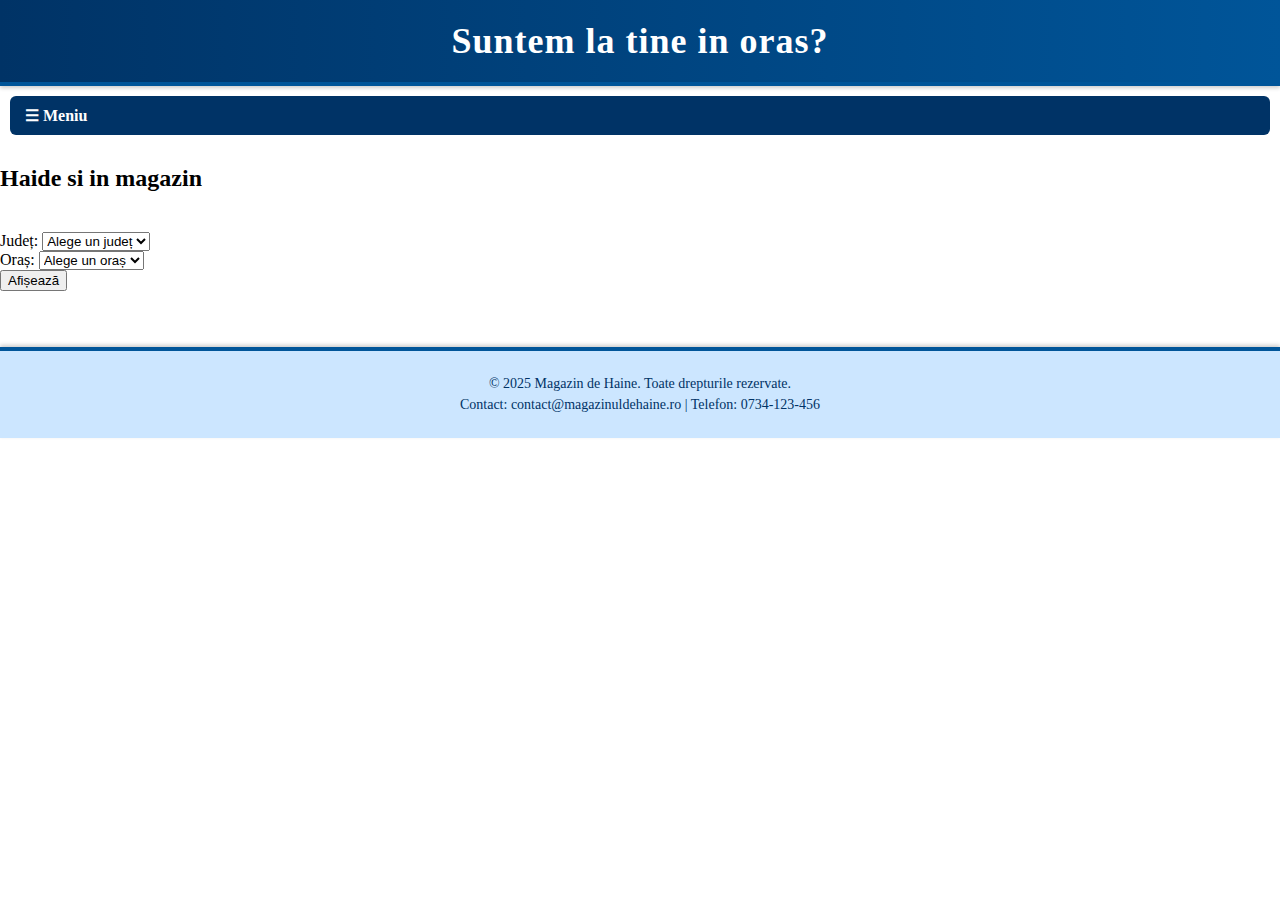
<file: Proiect-Site web/signup.html>
<!DOCTYPE html>
<html lang="ro">
<head>
    <meta charset="UTF-8">
    <title>Înregistrare - Magazin de Haine</title>
	<link rel="stylesheet" href="style.css">
</head>

<body>
<div class="wrapper">

	<header>
		<h1>Suntem la tine in oras?</h1>
	</header>
	
	<input type="checkbox" id="toggle-menu" hidden>
	<label for="toggle-menu" class="menu-icon">&#9776; Meniu</label>
	
	<nav class="start-menu">
	<ul>
		<li><a href="index.html">Acasă</a></li>

		<li class="has-submenu">
			<input type="checkbox" id="toggle-submenu" hidden>
			<label for="toggle-submenu" class="submenu-toggle">Produse</label>
			<ul class="submenu">
				<li><a href="produse.html">Toate Produsele</a></li>
				<li><a href="femei.html">Femei</a></li>
			</ul>
		</li>

		<li><a href="contact.html">Contact</a></li>
		<li><a href="login.html">Log in</a></li>
		<li><a href="signup.html">La tine in oras?</a></li>
		<li><a href="validare.html">Sign up</a></li>
	</ul>
	</nav>




    <h2>Haide si in magazin</h2>

    <form onsubmit="inregistreazaUtilizator(event)">
        
		
		<div class="input-group">
			<label for="judet">Județ:</label>
			<select id="judet">
				<option value="">Alege un județ</option>
			</select>
		</div>

		<div class="input-group">
			<label for="oras">Oraș:</label>
			<select id="oras">
				<option value="">Alege un oraș</option>
			</select>
		</div>

		<button type="button" onclick="verificaDisponibilitate()">Afișează</button>
			<p id="rezultat"></p> 


    </form>


    <script>

	const dateLocalizare = {
		"Bacău": ["Bacău", "Onești", "Moinești"],
		"Cluj": ["Cluj-Napoca", "Turda", "Dej"],
		"Timiș": ["Timișoara", "Lugoj", "Sânnicolau Mare"],
		"Iași": ["Iași", "Pașcani", "Târgu Frumos"]
	};


	const magazine = {
		"Bacău": ["Bacău"],
		"Cluj": ["Cluj-Napoca", "Turda"],
		"Timiș": ["Timișoara"],
		"Iași": [] 
	};


		function verificaDisponibilitate() {
			const judet = document.getElementById("judet").value;
			const oras = document.getElementById("oras").value;
			const rezultat = document.getElementById("rezultat");
		
		
		if (!judet || !oras) {
			rezultat.textContent = "⚠️ Te rog să selectezi un județ și un oraș.";
			rezultat.style.color = "orange";
			return;
		}
		
		  const oraseCuMagazine = magazine[judet] || [];

		if (oraseCuMagazine.includes(oras)) {
			rezultat.textContent = `✅ Avem magazine în ${oras}.`;
			rezultat.style.color = "green";
		} else {
			rezultat.textContent = `❌ Momentan nu avem magazine în ${oras}.`;
			rezultat.style.color = "red";
		}
		}

		window.addEventListener("DOMContentLoaded", function () {
			const judetSelect = document.getElementById("judet");
			const orasSelect = document.getElementById("oras");

		for (let judet in dateLocalizare) {
			let opt = document.createElement("option");
			opt.value = judet;//opt="<option value='cluj'>cluj</option>"
			opt.textContent = judet;
			judetSelect.appendChild(opt);
		}

			judetSelect.addEventListener("change", function () {
				const orasCurent = dateLocalizare[judetSelect.value] || [];
				orasSelect.innerHTML = "<option value=''>Alege un oraș</option>";

				orasCurent.forEach(oras => {
					let opt = document.createElement("option");
					opt.value = oras;
					opt.textContent = oras;
					orasSelect.appendChild(opt);
				});
			});
		});

		


    </script>
	
	
	<footer>
		<p>&copy; 2025 Magazin de Haine. Toate drepturile rezervate.</p>
		<p>Contact: contact@magazinuldehaine.ro | Telefon: 0734-123-456</p>
	</footer>
</div>
</body>
</html>
</file>
<file: Proiect-Site web/style.css>
/* Stil pentru header */
header {
  background: linear-gradient(to right, #003366, #005599);
  color: white;
  padding: 20px;
  text-align: center;
  border-bottom: 4px solid #005599;
  box-shadow: 0 2px 4px rgba(0,0,0,0.2);
  transition: all 0.3s ease;
}

header h1 {
  margin: 0;
  font-size: 36px;
  letter-spacing: 1px;
  cursor: pointer;
  transition: transform 0.5s ease, color 0.5s ease;
}

/* Hover: animație pe logo */
header h1:hover {
  transform: scale(1.1) rotate(-2deg);
  color: #cce6ff;
}


header p {
  margin-top: 5px;
  font-size: 16px;
  font-style: italic;
  color: #cce6ff;
}
/* Meniu de navigație */
nav {
  background-color: #005599;
  padding: 10px 0;
}

nav ul {
  list-style-type: none; /* fără buline */
  margin: 0;
  padding: 0;
  display: flex;
  justify-content: center; /* aliniere pe mijloc */
  gap: 20px;
}

nav ul li {
  display: inline;
}

nav ul li a {
  color: white;
  text-decoration: none;
  padding: 10px 15px;
  font-weight: bold;
  border-radius: 8px;
  transition: background-color 0.3s;
}

nav ul li a:hover {
  background-color: #003366;
}

/* 100% înălțime și flex vertical */
html, body {
  height: 100%;
  margin: 0;
  padding: 0;
}

body {
  display: flex;
  flex-direction: column;
}

.wrapper {
  flex: 1;
  display: flex;
  flex-direction: column;
}


/* Footer */
footer {
  background-color: #cce6ff;
  color: #003366;
  text-align: center;
  padding: 20px 10px;
  margin-top: 40px;
  border-top: 4px solid #005599;
  font-size: 14px;
  box-shadow: 0 -2px 4px rgba(0, 0, 0, 0.2);
}

footer p {
  margin: 5px 0;
}


/* Conținut principal */
main, section, article, aside {
  background-color: #ffffff; /* fundal alb pentru claritate */
  padding: 20px;
  margin: 20px auto;
  max-width: 900px;
  border-radius: 10px;
  box-shadow: 0 2px 6px rgba(0, 0, 0, 0.1);
}

/* Titluri în conținut */
main h2, section h2, article h2, aside h3 {
  color: #003366;
  margin-bottom: 10px;
}

/* Paragrafe */
main p, section p, article p, aside p {
  font-size: 16px;
  line-height: 1.6;
  color: #333;
}


/* Tabel */
table {
  width: 90%;
  margin: 20px auto;
  border-collapse: collapse;
  box-shadow: 0 0 10px rgba(0,0,0,0.1);
}

table th, table td {
  border: 1px solid #ccc;
  padding: 10px;
  text-align: left;
}

table th {
  background-color: #cce6ff;
  color: #003366;
}


figure {
  text-align: center;
  margin: 20px 0;
}

figcaption {
  font-style: italic;
  font-size: 14px;
  color: #666;
}


form {
  margin-top: 20px;
}

input[type="text"],
input[type="email"],
textarea {
  width: 100%;
  padding: 10px;
  border: 1px solid #ccc;
  border-radius: 6px;
  margin-bottom: 15px;
}

input[type="submit"] {
  background-color: #005599;
  color: white;
  border: none;
  padding: 10px 20px;
  border-radius: 6px;
  cursor: pointer;
}

input[type="submit"]:hover {
  background-color: #003366;
}

/* Iconița de meniu */
.menu-icon {
  display: inline-block;
  background-color: #003366;
  color: white;
  padding: 10px 15px;
  cursor: pointer;
  border-radius: 6px;
  margin: 10px;
  font-weight: bold;
  transition: background-color 0.3s;
}

.menu-icon:hover {
  background-color: #005599;
}

/* Meniu vertical ascuns inițial */
.start-menu {
  position: absolute;
  top: 50px;
  left: 10px;
  width: 220px;
  max-height: 80vh;            
  overflow-y: auto;            
  background-color: #ffffff;
  box-shadow: 0 0 10px rgba(0,0,0,0.3);
  padding: 10px;
  border-radius: 8px;
  display: none;
  z-index: 10;
}


/* Când e bifat checkbox-ul, arată meniul */
#toggle-menu:checked ~ .start-menu {
  display: block;
}

/* Stil linkuri principale */
.start-menu ul {
  list-style: none;
  padding: 0;
  margin: 0;
  display: block;
}

.start-menu li {
	display:block;
  position: relative;
}

.start-menu a {
  display: block;
  padding: 10px;
  text-decoration: none;
  color: #003366;
  border-radius: 6px;
  transition: all 0.5s ease;
}

/* Hover animat */
.start-menu a:hover {
  background-color: #cce6ff;
  border-left: 4px solid #005599;
}

/* Submeniu ascuns inițial */
.submenu {
  display: none;
  padding-left: 20px;
}

/* Afișare submeniu la click pe etichetă */
.has-submenu input[type="checkbox"]:checked ~ .submenu {
  display: block;
  animation: slide-down 0.3s ease-in-out;
}

/* Eticheta (label-ul) care acționează ca buton de deschidere */
.submenu-toggle {
  display: block;
  padding: 10px;
  color: #003366;
  border-radius: 6px;
  cursor: pointer;
  transition: background-color 0.3s;
}

.submenu-toggle:hover {
  background-color: #cce6ff;
}

@keyframes slide-down {
  from {
    opacity: 0;
    transform: translateY(-10px);
  }
  to {
    opacity: 1;
    transform: translateY(0);
  }
}

/* Ascunde submeniul implicit */
.start-menu .submenu {
  display: none !important;
}

/* Arată submeniul când checkbox-ul este bifat */
.has-submenu input[type="checkbox"]:checked ~ .submenu {
  display: block !important;
  animation: slide-down 0.3s ease-in-out;
}

.slider {
  width: 40%;
  margin: 20px auto;
  text-align: center;
}

.big-image img {
  width: 200px;
  height: auto;
  border-radius: 6px;
  box-shadow: 0 0 6px rgba(0,0,0,0.2);
  margin-bottom: 8px;
}

.thumbnails {
  display: flex;
  justify-content: center;
  gap: 6px;
}

.thumbnails img {
  width: 40px;
  height: auto;
  cursor: pointer;
  border: 1px solid transparent;
  transition: border 0.3s;
  border-radius: 4px;
}

.thumbnails img:hover {
  border: 1px solid #005599;
}



#lista-feedback li {
  display: none;
  opacity: 0;
  transition: opacity 1s ease;
  margin-bottom: 10px;
}

#lista-feedback li.vizibil {
  display: block;
  opacity: 1;
}



.jquery-slider {
    position: relative;
    width: 300px;
    height: auto;
	max-height:1200px;
    overflow: hidden;
    margin: 20px auto;
    border: 2px solid #ccc;
    position: relative;
}

.slider-content {
    position: relative;
}

.slide-item {
    width: 100%;
	max-height: 400px;
	object-fit: cover;
    display: none;
    margin-bottom: 10px;
}

.arrow {
    display: none;
    position: absolute;
    left: 50%;
    transform: translateX(-50%);
    font-size: 2em;
    cursor: pointer;
    background: rgba(255,255,255,0.7);
    padding: 5px;
}

.arrow.up {
    top: 10px;
}

.arrow.down {
    bottom: 10px;
}


#popup-body img {
    max-width: 100%;
    max-height: 80vh;
    height: auto;
    width: auto;
    display: block;
    margin: auto;
}


#popup-overlay {
    position: fixed;
    top: 0;
    left: 0;
    width: 100%;
    height: 100%;
    background: rgba(0,0,0,0.8);
    display: flex;
    align-items: center;
    justify-content: center;
    z-index: 9999;
}

#popup-content {
    position: relative;
    background: #fff;
    padding: 20px;
    max-width: 80%;
    max-height: 80%;
    overflow: auto;
    box-shadow: 0 0 20px rgba(0,0,0,0.5);
}

#searchResults {
    border: 1px solid #ccc;
    max-height: 150px;
    overflow-y: auto;
    width: 300px;
    background: white;
    position: absolute;
    z-index: 1000;
}

#searchResults div {
    padding: 8px;
    cursor: pointer;
}

#searchResults div:hover {
    background-color: #f0f0f0;
}
</file>
